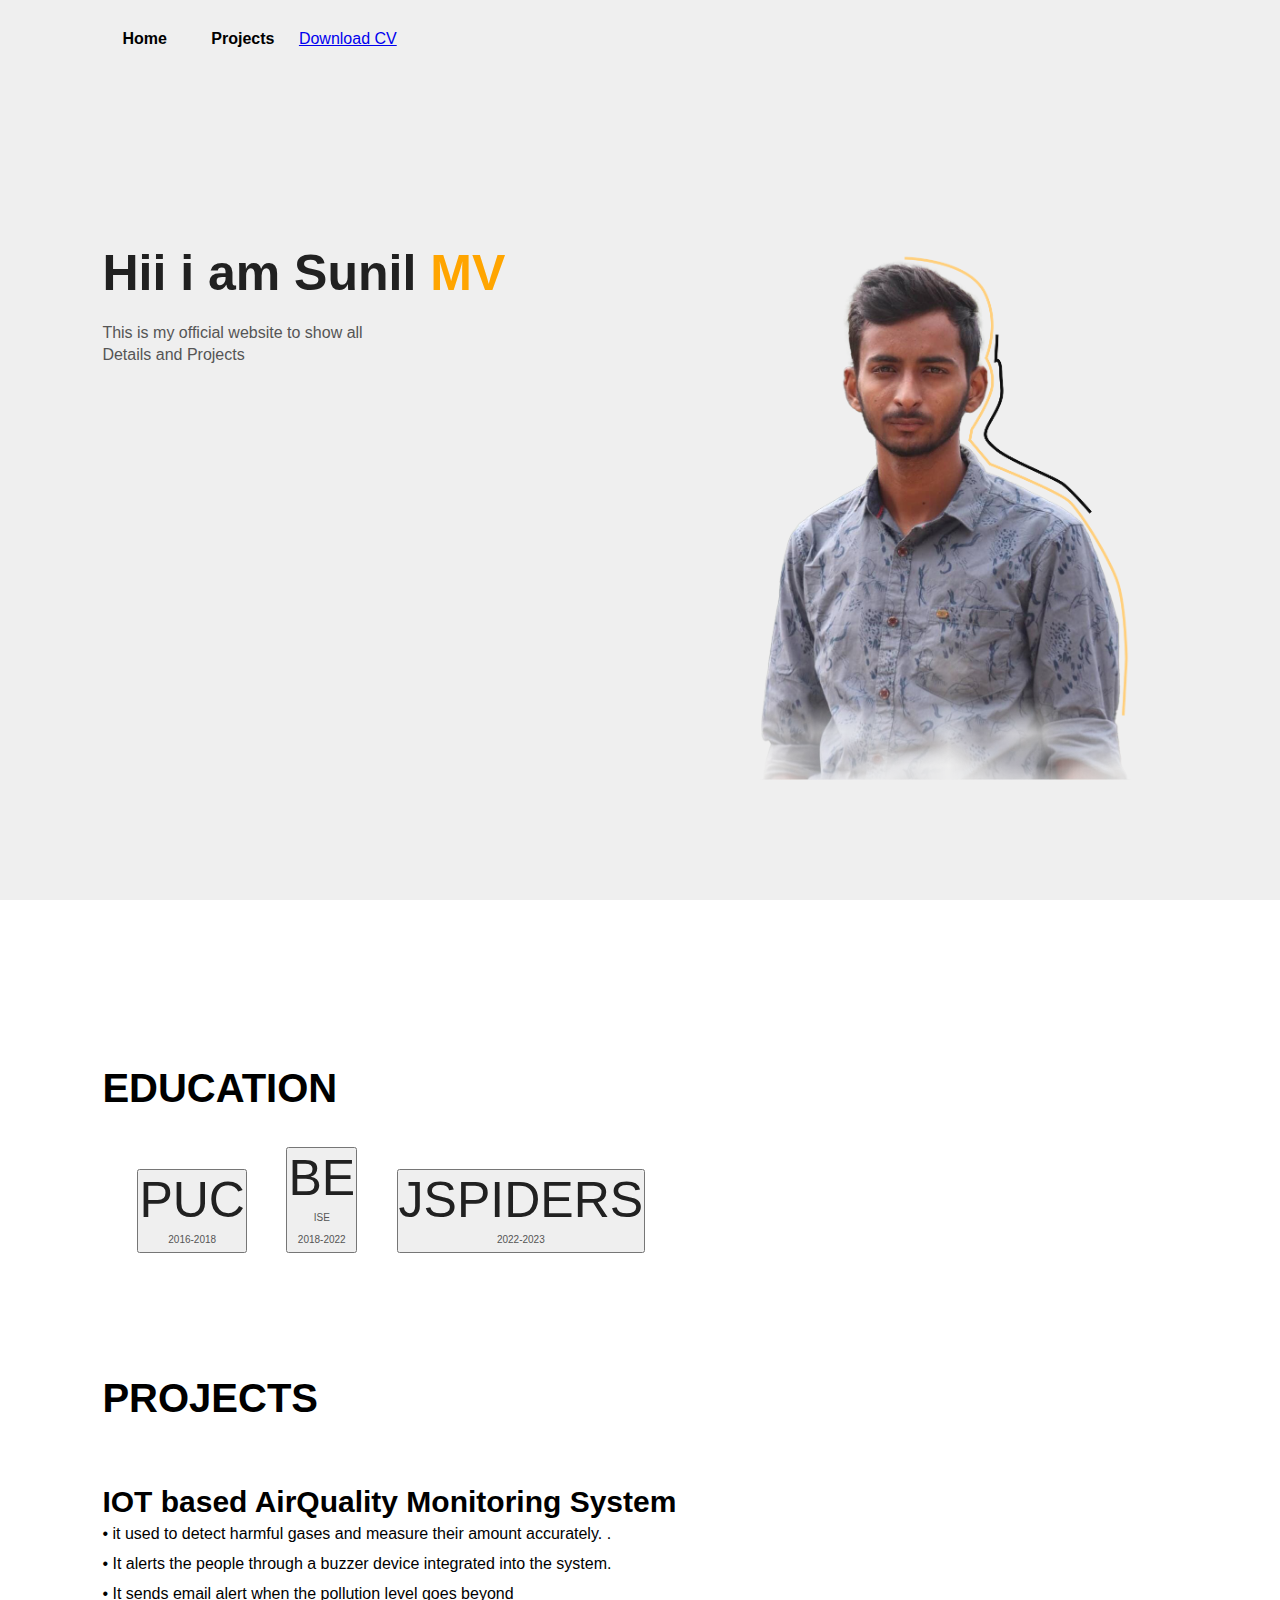
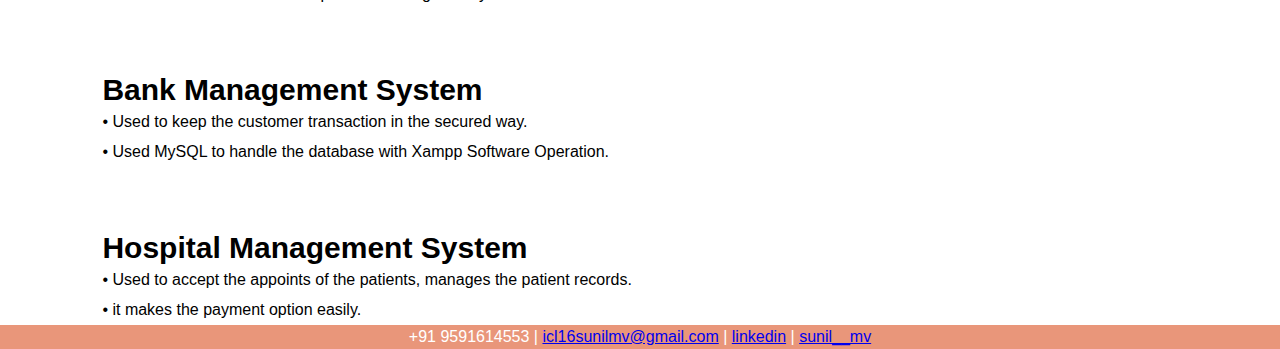
<file: index.html>
<!DOCTYPE html>
<html lang="en">
<head>
    <meta charset="UTF-8">
    <meta http-equiv="X-UA-Compatible" content="IE=edge">
    <meta name="viewport" content="width=device-width, initial-scale=1.0">
    <title>Personal protfolio website</title>
    <link rel="stylesheet" href="style.css">
</head>
<body>
    <div class="hero">
        <nav>
            
            <ul>
                <li><a href="index.html" >Home</a></li>
                
                <li><a href="project.html" >Projects  </a></li>
                <a href="resume/SUNIL MV-RESUME.pdf">Download CV</a>
            </ul>
        </nav>
        <div class="detel">
            <h1>Hii i am Sunil <span>MV</span></h1>
            <p>This is my official website to show all
                <br>Details and Projects
            </p>
            

            <img src="images/suni.png" class="images">
        </div>
    </div>
    <div class="oxy">
        <h1>EDUCATION  </h1>   
<br><br>
        <button>PUC
            <p>2016-2018</p>
        </button>

        <button> BE
            <p>ISE</p>
            <p>2018-2022</p>
        </button>

        <button>JSPIDERS
            <p>2022-2023</p>
        </button>
    </div>

    <div class="abc">
        <h1>PROJECTS</h1>
        <h2>IOT based AirQuality Monitoring System</h2>

        <p> • it used to detect harmful gases and measure their amount accurately. .
           <br> • It alerts the people through a buzzer device integrated into the
            system.
            <br> • It sends email alert when the pollution level goes beyond
        </p>

        <h2>Bank Management System</h2>

            <p> • Used to keep the customer transaction in the secured way.
               <br> • Used MySQL to handle the database with Xampp Software
                Operation.
            </p>

        <h2>Hospital Management System</h2>

            <p> • Used to accept the appoints of the patients, manages the patient
                records.
               <br> • it makes the payment option easily. 
            </p>   
    </div>
    <footer>
        <p>+91 9591614553 | 
        <a href="mailto:icl16sunilmv.com">icl16sunilmv@gmail.com</a> | 
        <a href="https://www.linkedin.com/in/sunil-mv-80a12221a/">linkedin</a> |
        <a href="https://www.instagram.com/sunil__mv/">sunil__mv</a> 
        </p>
    </footer>
</body>
</html>
</file>
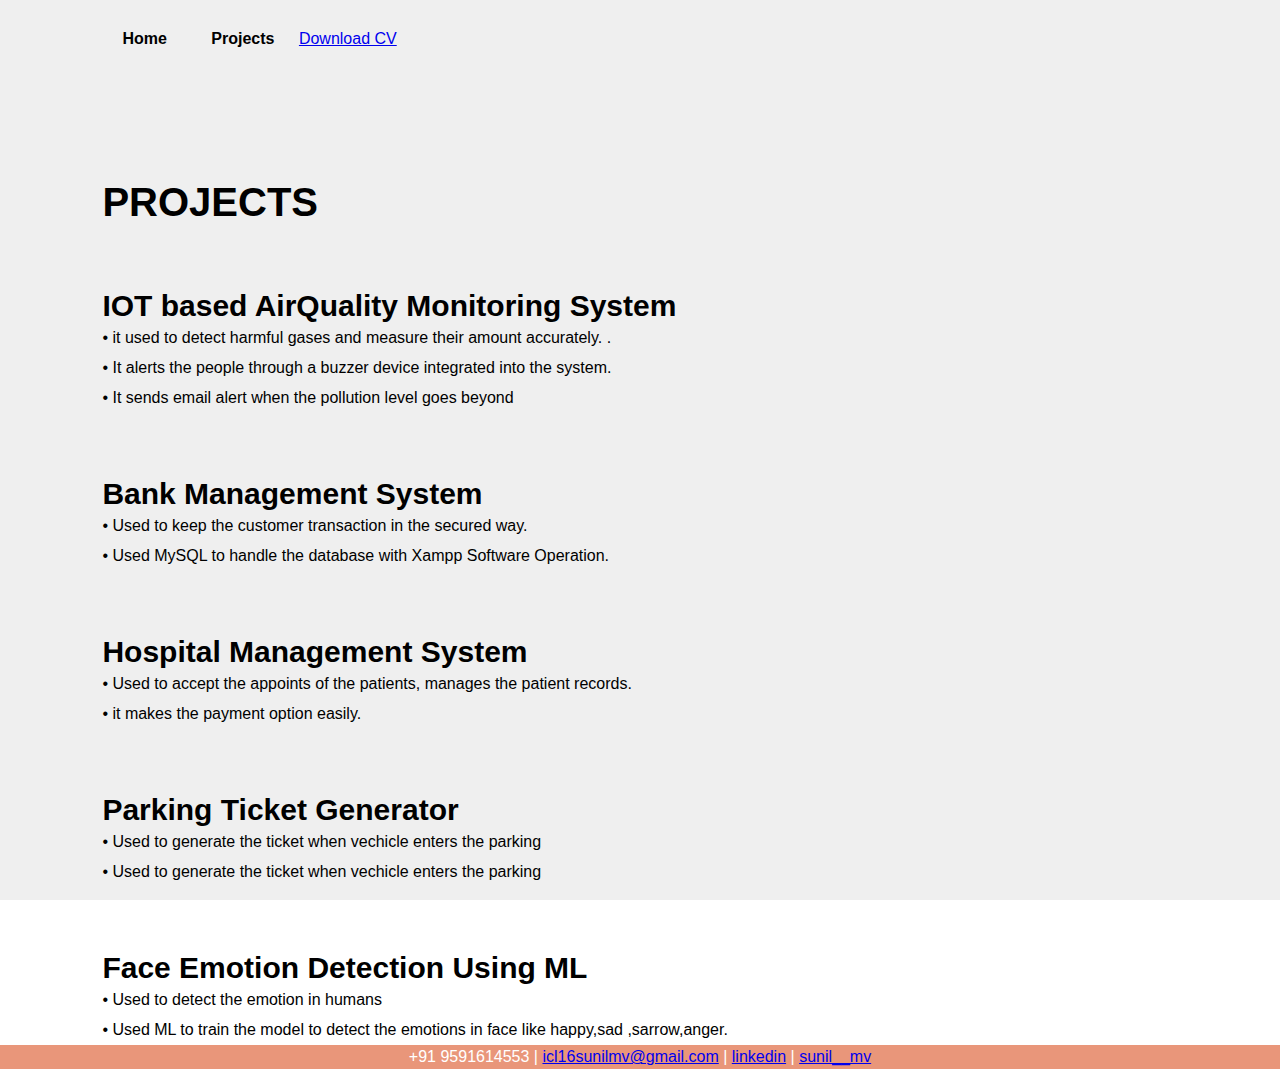
<file: project.html>
<!DOCTYPE html>
<html lang="en">
<head>
    <meta charset="UTF-8">
    <meta http-equiv="X-UA-Compatible" content="IE=edge">
    <meta name="viewport" content="width=device-width, initial-scale=1.0">
    <title>Personal protfolio website</title>
    <link rel="stylesheet" href="style.css">
</head>
<body>
    <div class="hero">
        <nav>
            <ul>
                <li><a href="index.html" >Home</a></li>
                <li><a href="project.html" >Projects  </a></li>
                <a href="resume/SUNIL MV-RESUME.pdf">Download CV</a>
            </ul>
        </nav>
        <div class="abc">
            <h1>PROJECTS</h1>
            <h2>IOT based AirQuality Monitoring System</h2>
    
            <p> • it used to detect harmful gases and measure their amount accurately. .
               <br> • It alerts the people through a buzzer device integrated into the
                system.
                <br> • It sends email alert when the pollution level goes beyond
            </p>
    
            <h2>Bank Management System</h2>
    
                <p> • Used to keep the customer transaction in the secured way.
                   <br> • Used MySQL to handle the database with Xampp Software
                    Operation.
                </p>
    
            <h2>Hospital Management System</h2>
    
                <p> • Used to accept the appoints of the patients, manages the patient
                    records.
                   <br> • it makes the payment option easily. 
                </p> 
            <h2>Parking Ticket Generator</h2>
    
                <p> • Used to generate the ticket when vechicle enters the parking
                   <br> • Used to generate the ticket when vechicle enters the parking 
                </p>   
            <h2>Face Emotion Detection Using ML</h2>
    
                <p> • Used to detect the emotion in humans
                   <br> • Used ML to train the model to detect the emotions in face like
                   happy,sad ,sarrow,anger. 
                </p>  
           



        </div>
        <footer>
            <p>+91 9591614553 | 
            <a href="mailto:icl16sunilmv.com">icl16sunilmv@gmail.com</a> | 
            <a href="https://www.linkedin.com/in/sunil-mv-80a12221a/">linkedin</a> |
            <a href="https://www.instagram.com/sunil__mv/">sunil__mv</a> 
            </p>
        </footer>
    </body>
    </html>
</file>
<file: style.css>
*{
    margin: 0;
    padding: 0;
    font-family: sans-serif;
}
.hero{
    position: relative;
    width: 100%;
    height: 100vh;
    background: #efefef;
}

nav{
    display: flex;
    width: 84%;
    margin: auto;
    padding: 20px 0;
    align-items: center;
    justify-content: space-between;
}

nav ul li{
    display: inline-block;
    list-style: none;
    margin: 10px 20px;
}

nav ul li a{
    text-decoration: none;
    color: #000;
    font-weight: bold;
}

nav ul li a:hover{
    color: red;
}

.detel{
    margin-left: 8%;
    margin-top: 13%;
}

.detel h1{
    font-size: 50px;
    color: #212121;
    margin-bottom: 20px;
}

span{
    color: orange;
}

.detel p{
    color: #555;
    line-height: 22px;
}

.detel a{
    background: #212121;
    padding: 10px 18px;
    text-decoration: none;
    font-weight: bold;
    color: #fff;
    display: inline-block;
    margin: 30px 0;
    border-radius: 5px;
}

.images{
    width: auto;
    height: 80%;
    position: absolute;
    bottom: 50px;
    right: 80px;
}

.images img{
    height: 100%;
    position: absolute;
    left: 50%;
    bottom: 0;
    transform: translate(-50%);
    transition: bottom 1s,left 1s;
}

.images:hover .Sunil{
    bottom: 40px;
}
 
.oxy{
    margin-left: 8%;
    margin-top: 13%;
}

.oxy h1{
    margin-top: 8%;
    margin-left: 0;
    font-weight: bold;
    font-size: 40px;
}

.oxy button{
    font-size: 50px;
    margin-left: 35px;
    color: #212121;
    margin-bottom: 20px;
}
.oxy p{
    height: 100%;
    font-size: 10px;
    color: #555;
    line-height: 22px;
}
.abc h1{
    margin-top: 8%;
    margin-left: 8%;
    font-weight: bold;
    font-size: 40px;
}
.abc h2{
    margin-top: 5%;
    margin-left: 8%;
    font-weight: bold;
    font-size: 30px;
}
.abc p{
    margin-left: 8%;
    line-height: 30px;
}

footer {
    text-align: center;
    padding: 3px;
    background-color: DarkSalmon;
    color: white; 
  }
</file>
